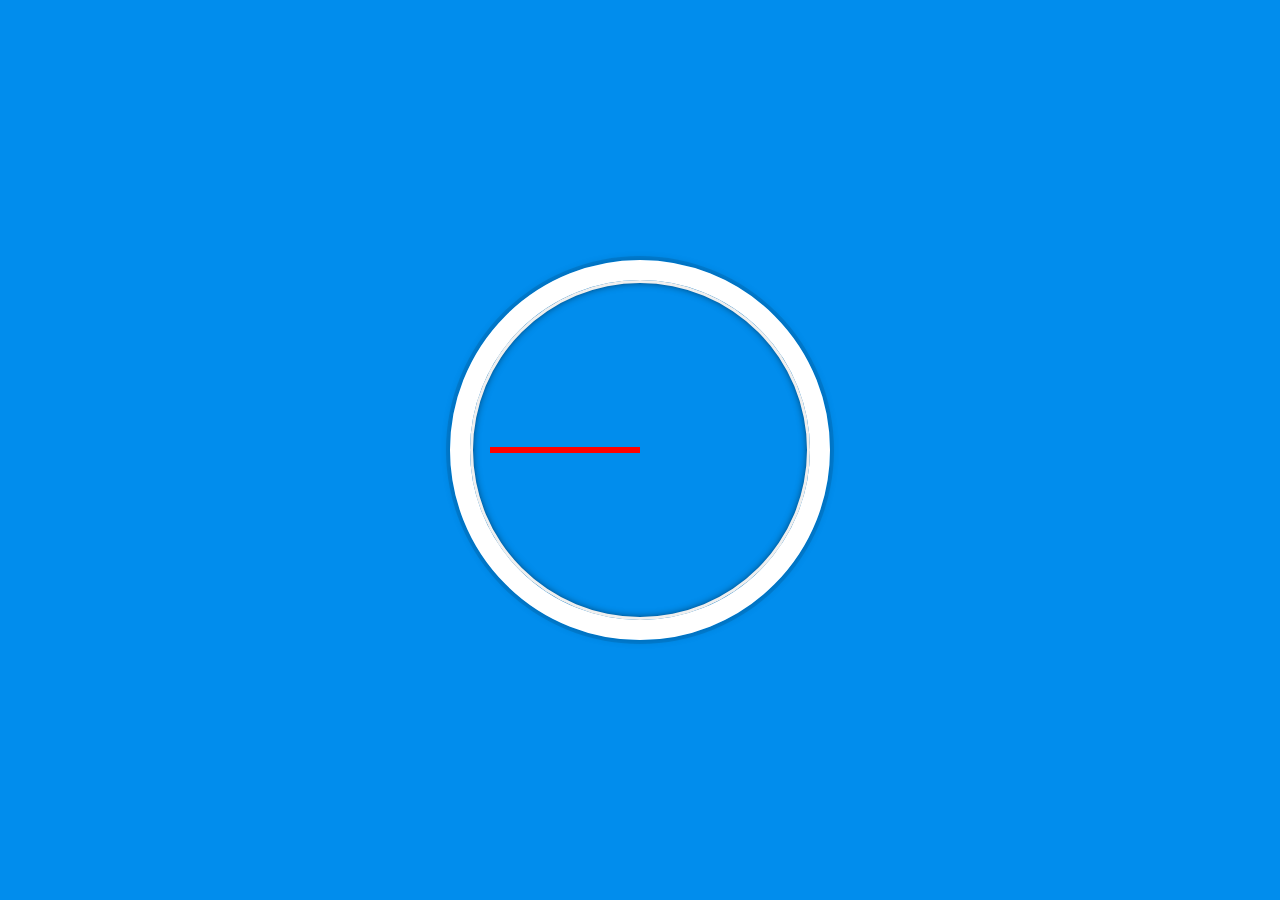
<file: 02 - JS and CSS Clock/index.html>
<!DOCTYPE html>
<html lang="en">
<head>
  <meta charset="UTF-8">
  <title>JS + CSS Clock</title>
  <link rel="shortcut icon" href="https://raw.githubusercontent.com/cqkh42/favicon/master/avatar.png">
  <link rel="stylesheet" href="style.css">
</head>
<body>
    <div class="clock">
      <div class="clock-face">
        <div class="hand hour-hand"></div>
        <div class="hand min-hand"></div>
        <div class="hand second-hand"></div>
      </div>
    </div>
  <script src="master.js" charset="utf-8"></script>
</body>
</html>
</file>
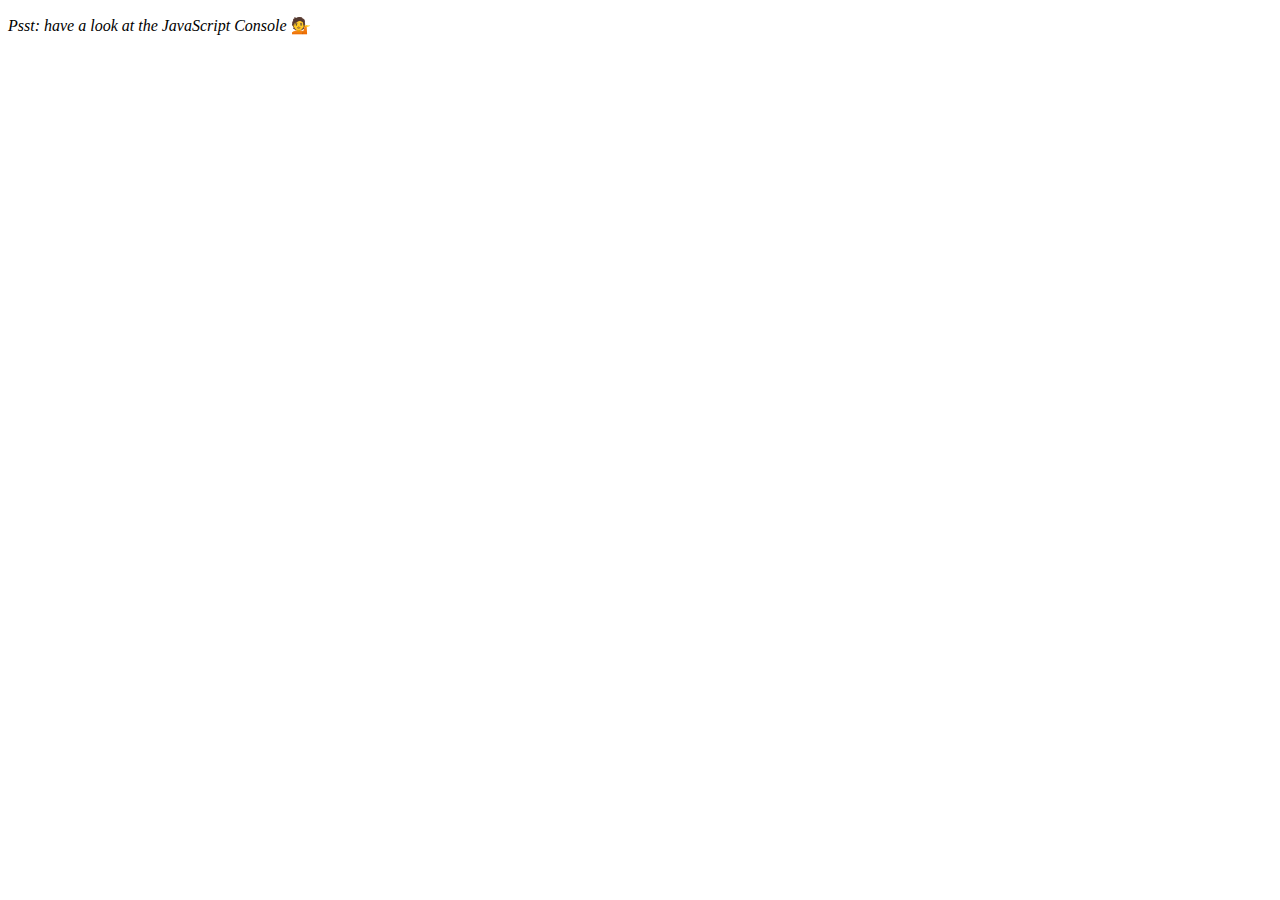
<file: 04 - Array Cardio Day 1/index.html>
<!DOCTYPE html>
<html lang="en">
<head>
  <meta charset="UTF-8">
  <title>Array Cardio 💪</title>
</head>
<body>
  <p><em>Psst: have a look at the JavaScript Console</em> 💁</p>
  <script>
    // Get your shorts on - this is an array workout!
    // ## Array Cardio Day 1

    // Some data we can work with

    const inventors = [
      { first: 'Albert', last: 'Einstein', year: 1879, passed: 1955 },
      { first: 'Isaac', last: 'Newton', year: 1643, passed: 1727 },
      { first: 'Galileo', last: 'Galilei', year: 1564, passed: 1642 },
      { first: 'Marie', last: 'Curie', year: 1867, passed: 1934 },
      { first: 'Johannes', last: 'Kepler', year: 1571, passed: 1630 },
      { first: 'Nicolaus', last: 'Copernicus', year: 1473, passed: 1543 },
      { first: 'Max', last: 'Planck', year: 1858, passed: 1947 },
      { first: 'Katherine', last: 'Blodgett', year: 1898, passed: 1979 },
      { first: 'Ada', last: 'Lovelace', year: 1815, passed: 1852 },
      { first: 'Sarah E.', last: 'Goode', year: 1855, passed: 1905 },
      { first: 'Lise', last: 'Meitner', year: 1878, passed: 1968 },
      { first: 'Hanna', last: 'Hammarström', year: 1829, passed: 1909 }
    ];

    const people = ['Beck, Glenn', 'Becker, Carl', 'Beckett, Samuel', 'Beddoes, Mick', 'Beecher, Henry', 'Beethoven, Ludwig', 'Begin, Menachem', 'Belloc, Hilaire', 'Bellow, Saul', 'Benchley, Robert', 'Benenson, Peter', 'Ben-Gurion, David', 'Benjamin, Walter', 'Benn, Tony', 'Bennington, Chester', 'Benson, Leana', 'Bent, Silas', 'Bentsen, Lloyd',
    'Berger, Ric', 'Bergman, Ingmar', 'Berio, Luciano', 'Berle, Milton', 'Berlin, Irving', 'Berne, Eric', 'Bernhard, Sandra', 'Berra, Yogi', 'Berry, Halle', 'Berry, Wendell', 'Bethea, Erin',
    'Bevan, Aneurin', 'Bevel, Ken', 'Biden, Joseph', 'Bierce, Ambrose', 'Biko, Steve', 'Billings, Josh', 'Biondo, Frank', 'Birrell, Augustine', 'Black, Elk', 'Blair, Robert', 'Blair, Tony', 'Blake, William'];

    const data = ['car', 'car', 'truck', 'truck', 'bike', 'walk', 'car', 'van', 'bike', 'walk', 'car', 'van', 'car', 'truck' ];


    // Array.prototype.filter()
    // 1. Filter the list of inventors for those who were born in the 1500's
    const filtered = inventors.filter(x => ((x.year >= 1500) & (x.year < 1600)))

    // Array.prototype.map()
    // 2. Give us an array of the inventors first and last names
    const mapped = inventors.map(x => `${x.first} ${x.last}`)

    // Array.prototype.sort()
    // 3. Sort the inventors by birthdate, oldest to youngest
    const sorted = inventors.sort((a, b) => a.year> b.year? 1 : -1);

    // Array.prototype.reduce()
    // 4. How many years did all the inventors live all together?
    const reduced = inventors.reduce((a, b) => a + b.passed - b.year, 0);

    // 5. Sort the inventors by years lived
    const sorted_lived = inventors.sort((a,b) => a.passed - a.year > b.passed - b.year ? 1: -1)

    // 6. create a list of Boulevards in Paris that contain 'de' anywhere in the name
    // https://en.wikipedia.org/wiki/Category:Boulevards_in_Paris
    const des = Array.from(document.querySelector(".mw-category").querySelectorAll("a")).map(x => x.innerText).filter(x => x.includes("de"));

    // 7. sort Exercise
    // Sort the people alphabetically by last name
    const sorted_people = people.sort();
    // 8. Reduce Exercise
    // Sum up the instances of each of these
    const counted = data.reduce((results, val) => {
 if (!results[val]) {
  results[val] =0;
}
results[val]++

return results
}, {});

  </script>
</body>
</html>
</file>
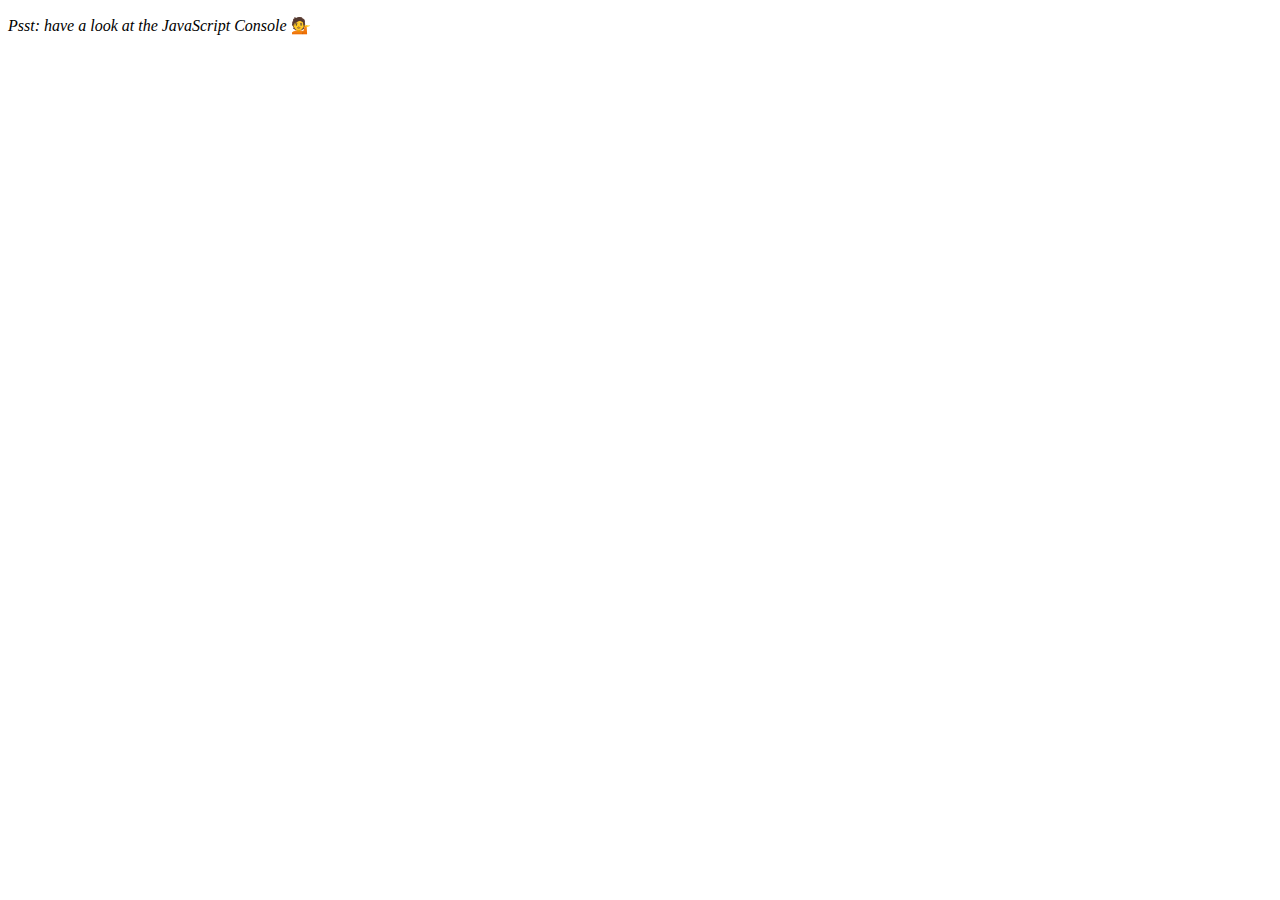
<file: 07 - Array Cardio Day 2/index.html>
<!DOCTYPE html>
<html lang="en">
<head>
  <meta charset="UTF-8">
  <title>Array Cardio 💪💪</title>
</head>
<body>
  <p><em>Psst: have a look at the JavaScript Console</em> 💁</p>
  <script>
    // ## Array Cardio Day 2

    const people = [
      { name: 'Wes', year: 1988 },
      { name: 'Kait', year: 1986 },
      { name: 'Irv', year: 1970 },
      { name: 'Lux', year: 2015 }
    ];

    const comments = [
      { text: 'Love this!', id: 523423 },
      { text: 'Super good', id: 823423 },
      { text: 'You are the best', id: 2039842 },
      { text: 'Ramen is my fav food ever', id: 123523 },
      { text: 'Nice Nice Nice!', id: 542328 }
    ];

    // Some and Every Checks
    // Array.prototype.some() // is at least one person 19 or older?
    const some = people.some(x => 2020 - x.year > 19);
    // Array.prototype.every() // is everyone 19 or older?
    const every = people.every(x => 2020 - x.year > 19);
    // Array.prototype.find()

    // Find is like filter, but instead returns just the one you are looking for
    // find the comment with the ID of 823423
    const comment = comments.find(x => x.id == 823423);

    // Array.prototype.findIndex()
    // Find the comment with this ID
    const index = comments.findIndex(x => x.id == 823423);
    // delete the comment with the ID of 823423
    const newComments = [
      ...comments.slice(0, index),
      ...comments.slice(index+1)
    ]

  </script>
</body>
</html>
</file>
<file: 02 - JS and CSS Clock/style.css>
html {
  background: #018DED url(https://unsplash.it/1500/1000?image=881&blur=5);
  background-size: cover;
  font-family: 'helvetica neue';
  text-align: center;
  font-size: 10px;
}

body {
  margin: 0;
  font-size: 2rem;
  display: flex;
  flex: 1;
  min-height: 100vh;
  align-items: center;
}

.clock {
  width: 30rem;
  height: 30rem;
  border: 20px solid white;
  border-radius: 50%;
  margin: 50px auto;
  position: relative;
  padding: 2rem;
  box-shadow:
    0 0 0 4px rgba(0,0,0,0.1),
    inset 0 0 0 3px #EFEFEF,
    inset 0 0 10px black,
    0 0 10px rgba(0,0,0,0.2);
}

.clock-face {
  position: relative;
  width: 100%;
  height: 100%;
  transform: translateY(-3px); /* account for the height of the clock hands */
}

.hand {
  width: 50%;
  height: 6px;
  background: black;
  position: absolute;
  top: 50%;
  transform-origin: right;
}

.second-hand{
  background: red;
}
.hour-hand {
  width: 33%;
  right: 50%;
}
</file>
